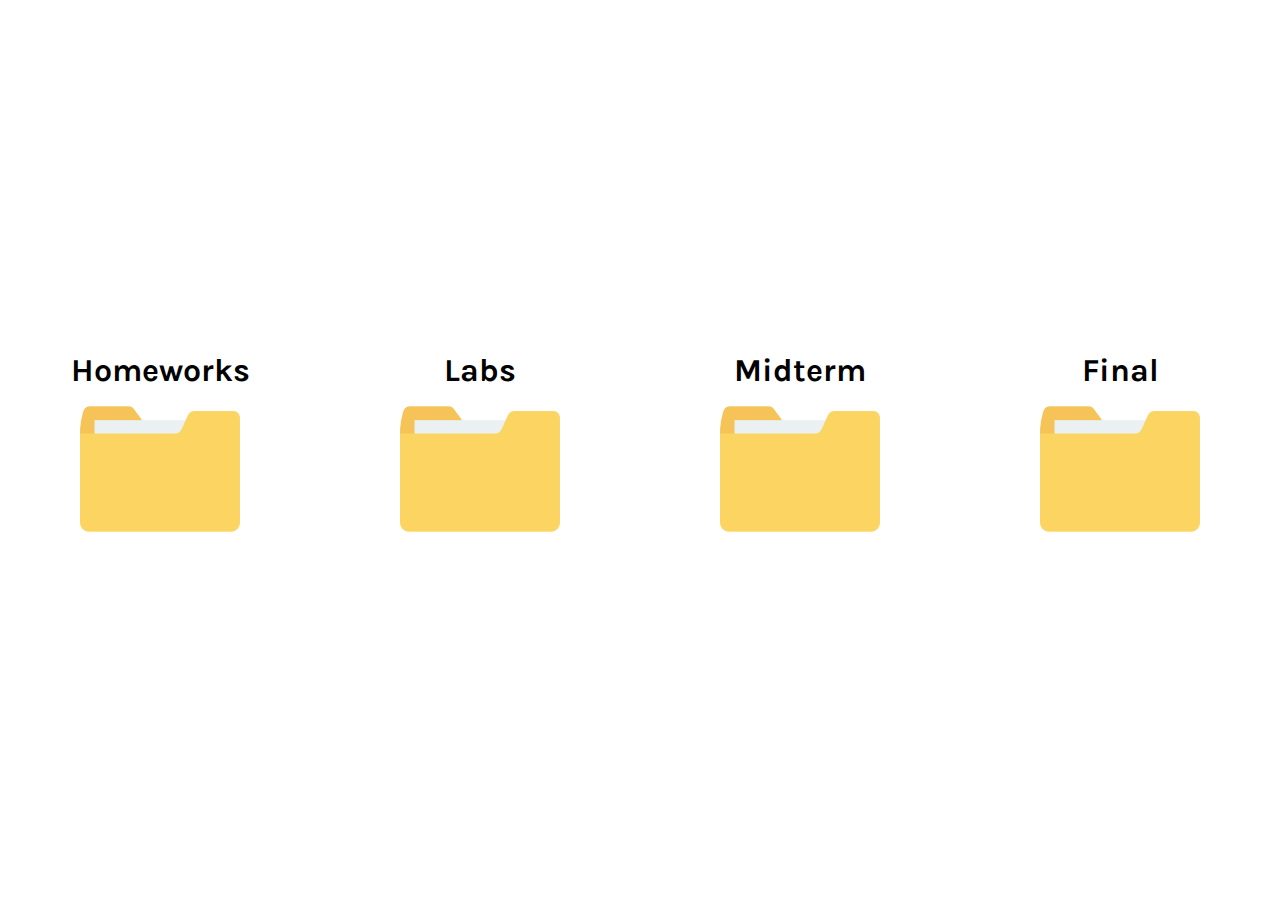
<file: index.html>
<!DOCTYPE html>
<html>
    <head>
        <link rel = "stylesheet" href = "https://fonts.googleapis.com/css?family=Karla">
        <link rel = "stylesheet" href = "DONOTTOUCH/css/main-page.css">
    </head>
    <body>
        <div id = "overall-container">
            <div class = "home-page-folder">
                <h1>
                    Homeworks
                </h1>
                <a href = "homeworks/index.html">
                    <img src = "DONOTTOUCH/images/folder.png">
                </a>
            </div>
            <div class = "home-page-folder">
                <h1>
                    Labs
                </h1>
                <a href = "labs/index.html">
                    <img src = "DONOTTOUCH/images/folder.png">
                </a>
            </div>
            <div class = "home-page-folder">
                <h1>
                    Midterm
                </h1>
                <a href = "midterm/index.html">
                    <img src = "DONOTTOUCH/images/folder.png">
                </a>
            </div>
            <div class = "home-page-folder">
                <h1>
                    Final
                </h1>
                <a href = "final/index.html">
                    <img src = "DONOTTOUCH/images/folder.png">
                </a>
            </div>
        </div>
    </body>
</html>
</file>
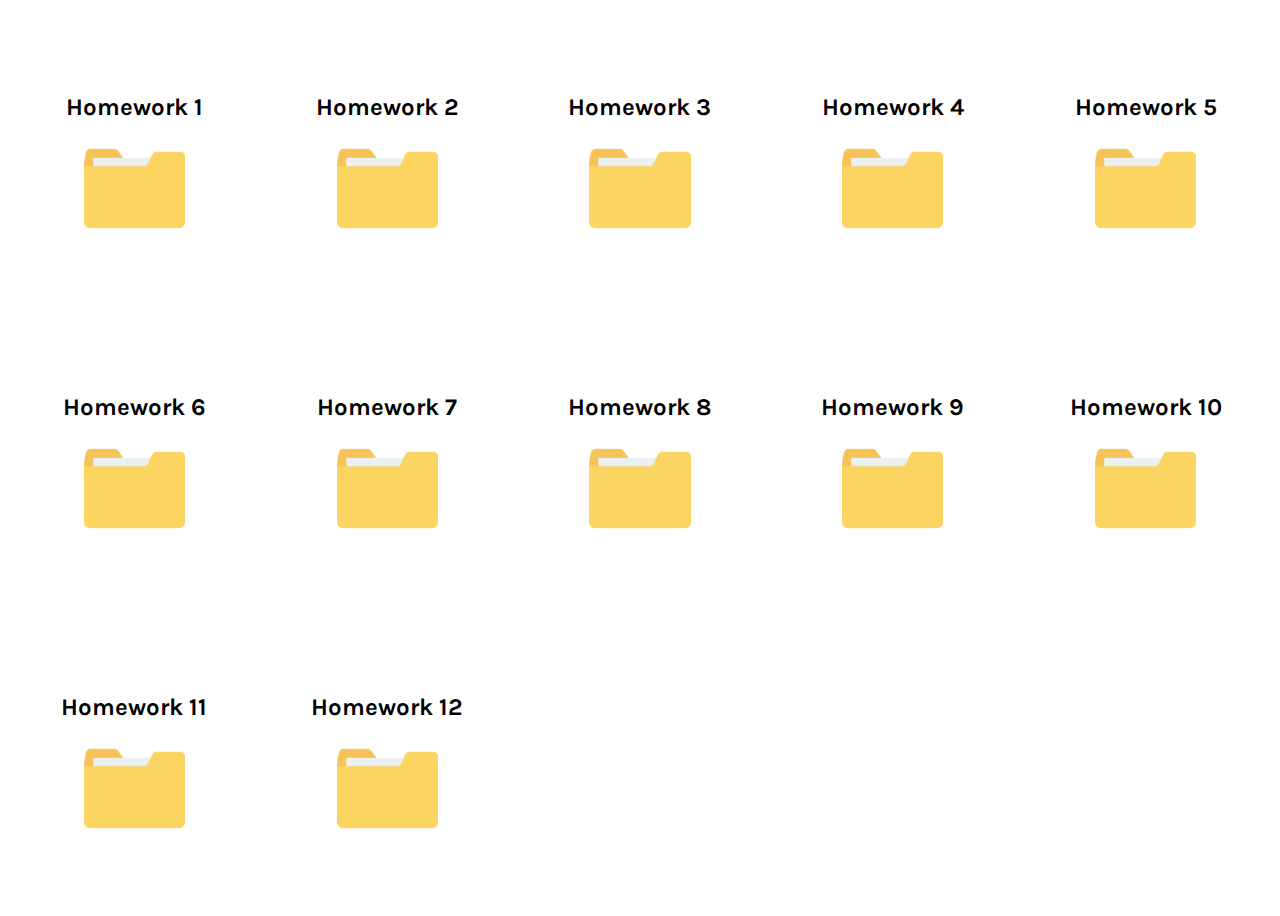
<file: homeworks/index.html>
<!DOCTYPE html>
<html>
    <head>
        <link rel = "stylesheet" href = "https://fonts.googleapis.com/css?family=Karla">
        <link rel = "stylesheet" href = "../DONOTTOUCH/css/subdirectory.css">
    </head>
    <body>
        <div id = "overall-container">
            <div class = "home-page-folder">
                <h1>
                    Homework 1
                </h1>
                <a href = "hw1/index.html">
                    <img src = "../DONOTTOUCH/images/folder.png">
                </a>
            </div>
            <div class = "home-page-folder">
                <h1>
                    Homework 2
                </h1>
                <a href = "hw2/index.html">
                    <img src = "../DONOTTOUCH/images/folder.png">
                </a>
            </div>
            <div class = "home-page-folder">
                <h1>
                    Homework 3
                </h1>
                <a href = "hw3/index.html">
                    <img src = "../DONOTTOUCH/images/folder.png">
                </a>
            </div>
            <div class = "home-page-folder">
                <h1>
                    Homework 4
                </h1>
                <a href = "hw4/index.html">
                    <img src = "../DONOTTOUCH/images/folder.png">
                </a>
            </div>
            <div class = "home-page-folder">
                <h1>
                    Homework 5
                </h1>
                <a href = "hw5/index.html">
                    <img src = "../DONOTTOUCH/images/folder.png">
                </a>
            </div>
            <div class = "home-page-folder">
                <h1>
                    Homework 6
                </h1>
                <a href = "hw6/index.html">
                    <img src = "../DONOTTOUCH/images/folder.png">
                </a>
            </div>
            <div class = "home-page-folder">
                <h1>
                    Homework 7
                </h1>
                <a href = "hw7/index.html">
                    <img src = "../DONOTTOUCH/images/folder.png">
                </a>
            </div>
            <div class = "home-page-folder">
                <h1>
                    Homework 8
                </h1>
                <a href = "hw8/index.html">
                    <img src = "../DONOTTOUCH/images/folder.png">
                </a>
            </div>
            <div class = "home-page-folder">
                <h1>
                    Homework 9
                </h1>
                <a href = "hw9/index.html">
                    <img src = "../DONOTTOUCH/images/folder.png">
                </a>
            </div>
            <div class = "home-page-folder">
                <h1>
                    Homework 10
                </h1>
                <a href = "hw10/index.html">
                    <img src = "../DONOTTOUCH/images/folder.png">
                </a>
            </div>
            <div class = "home-page-folder">
                <h1>
                    Homework 11
                </h1>
                <a href = "hw11/index.html">
                    <img src = "../DONOTTOUCH/images/folder.png">
                </a>
            </div>
            <div class = "home-page-folder">
                <h1>
                    Homework 12
                </h1>
                <a href = "hw12/index.html">
                    <img src = "../DONOTTOUCH/images/folder.png">
                </a>
            </div>
        </div>
    </body>
</html>
</file>
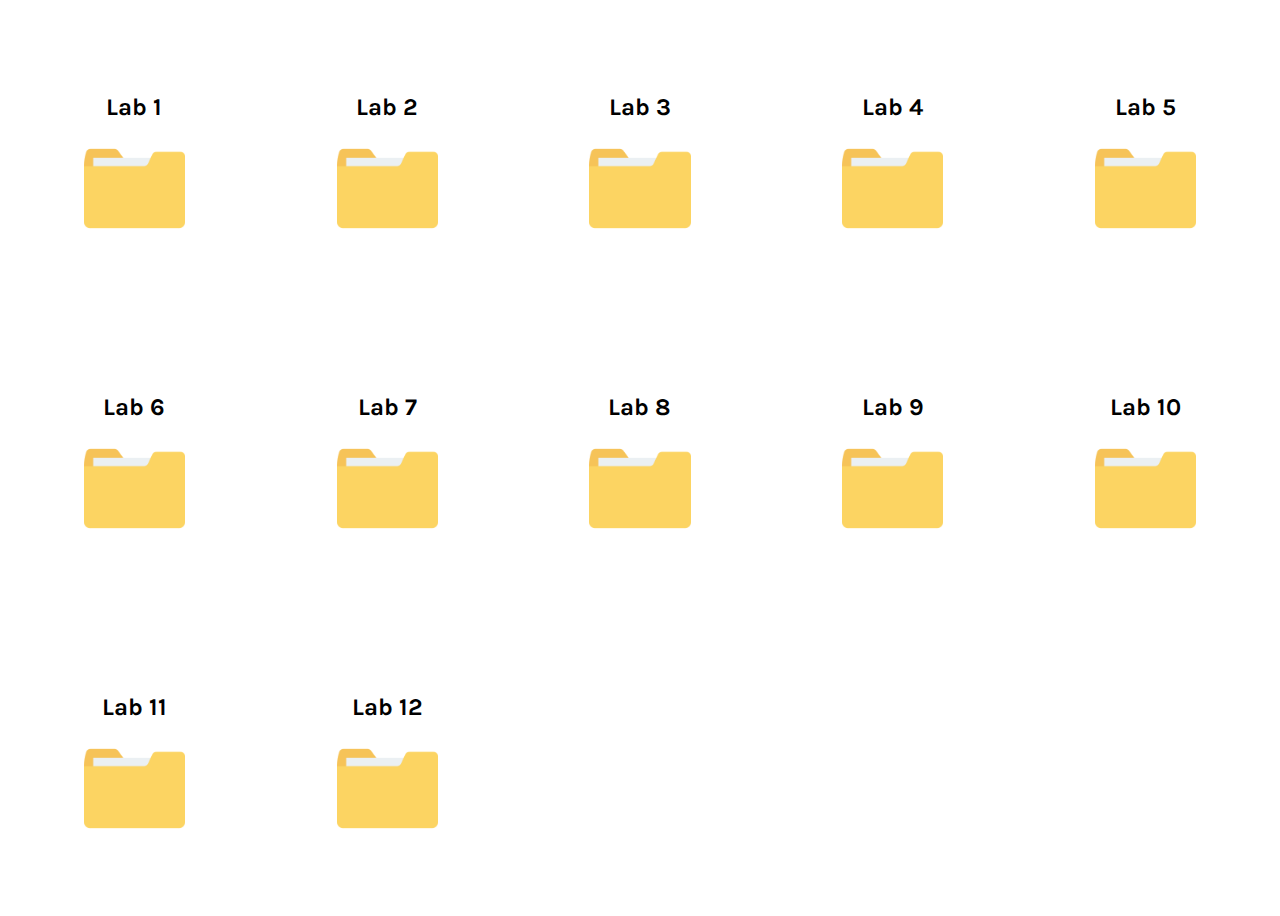
<file: labs/index.html>
<!DOCTYPE html>
<html>
    <head>
        <link rel = "stylesheet" href = "https://fonts.googleapis.com/css?family=Karla">
        <link rel = "stylesheet" href = "../DONOTTOUCH/css/subdirectory.css">
    </head>
    <body>
        <div id = "overall-container">
            <div class = "home-page-folder">
                <h1>
                    Lab 1
                </h1>
                <a href = "lab1/index.html">
                    <img src = "../DONOTTOUCH/images/folder.png">
                </a>
            </div>
            <div class = "home-page-folder">
                <h1>
                    Lab 2
                </h1>
                <a href = "lab2/index.html">
                    <img src = "../DONOTTOUCH/images/folder.png">
                </a>
            </div>
            <div class = "home-page-folder">
                <h1>
                    Lab 3
                </h1>
                <a href = "lab3/index.html">
                    <img src = "../DONOTTOUCH/images/folder.png">
                </a>
            </div>
            <div class = "home-page-folder">
                <h1>
                    Lab 4
                </h1>
                <a href = "lab4/index.html">
                    <img src = "../DONOTTOUCH/images/folder.png">
                </a>
            </div>
            <div class = "home-page-folder">
                <h1>
                    Lab 5
                </h1>
                <a href = "lab5/index.html">
                    <img src = "../DONOTTOUCH/images/folder.png">
                </a>
            </div>
            <div class = "home-page-folder">
                <h1>
                    Lab 6
                </h1>
                <a href = "lab6/index.html">
                    <img src = "../DONOTTOUCH/images/folder.png">
                </a>
            </div>
            <div class = "home-page-folder">
                <h1>
                    Lab 7
                </h1>
                <a href = "lab7/index.html">
                    <img src = "../DONOTTOUCH/images/folder.png">
                </a>
            </div>
            <div class = "home-page-folder">
                <h1>
                    Lab 8
                </h1>
                <a href = "lab8/index.html">
                    <img src = "../DONOTTOUCH/images/folder.png">
                </a>
            </div>
            <div class = "home-page-folder">
                <h1>
                    Lab 9
                </h1>
                <a href = "lab9/index.html">
                    <img src = "../DONOTTOUCH/images/folder.png">
                </a>
            </div>
            <div class = "home-page-folder">
                <h1>
                    Lab 10
                </h1>
                <a href = "lab10/index.html">
                    <img src = "../DONOTTOUCH/images/folder.png">
                </a>
            </div>
            <div class = "home-page-folder">
                <h1>
                    Lab 11
                </h1>
                <a href = "lab11/index.html">
                    <img src = "../DONOTTOUCH/images/folder.png">
                </a>
            </div>
            <div class = "home-page-folder">
                <h1>
                    Lab 12
                </h1>
                <a href = "lab12/index.html">
                    <img src = "../DONOTTOUCH/images/folder.png">
                </a>
            </div>
        </div>
    </body>
</html>
</file>
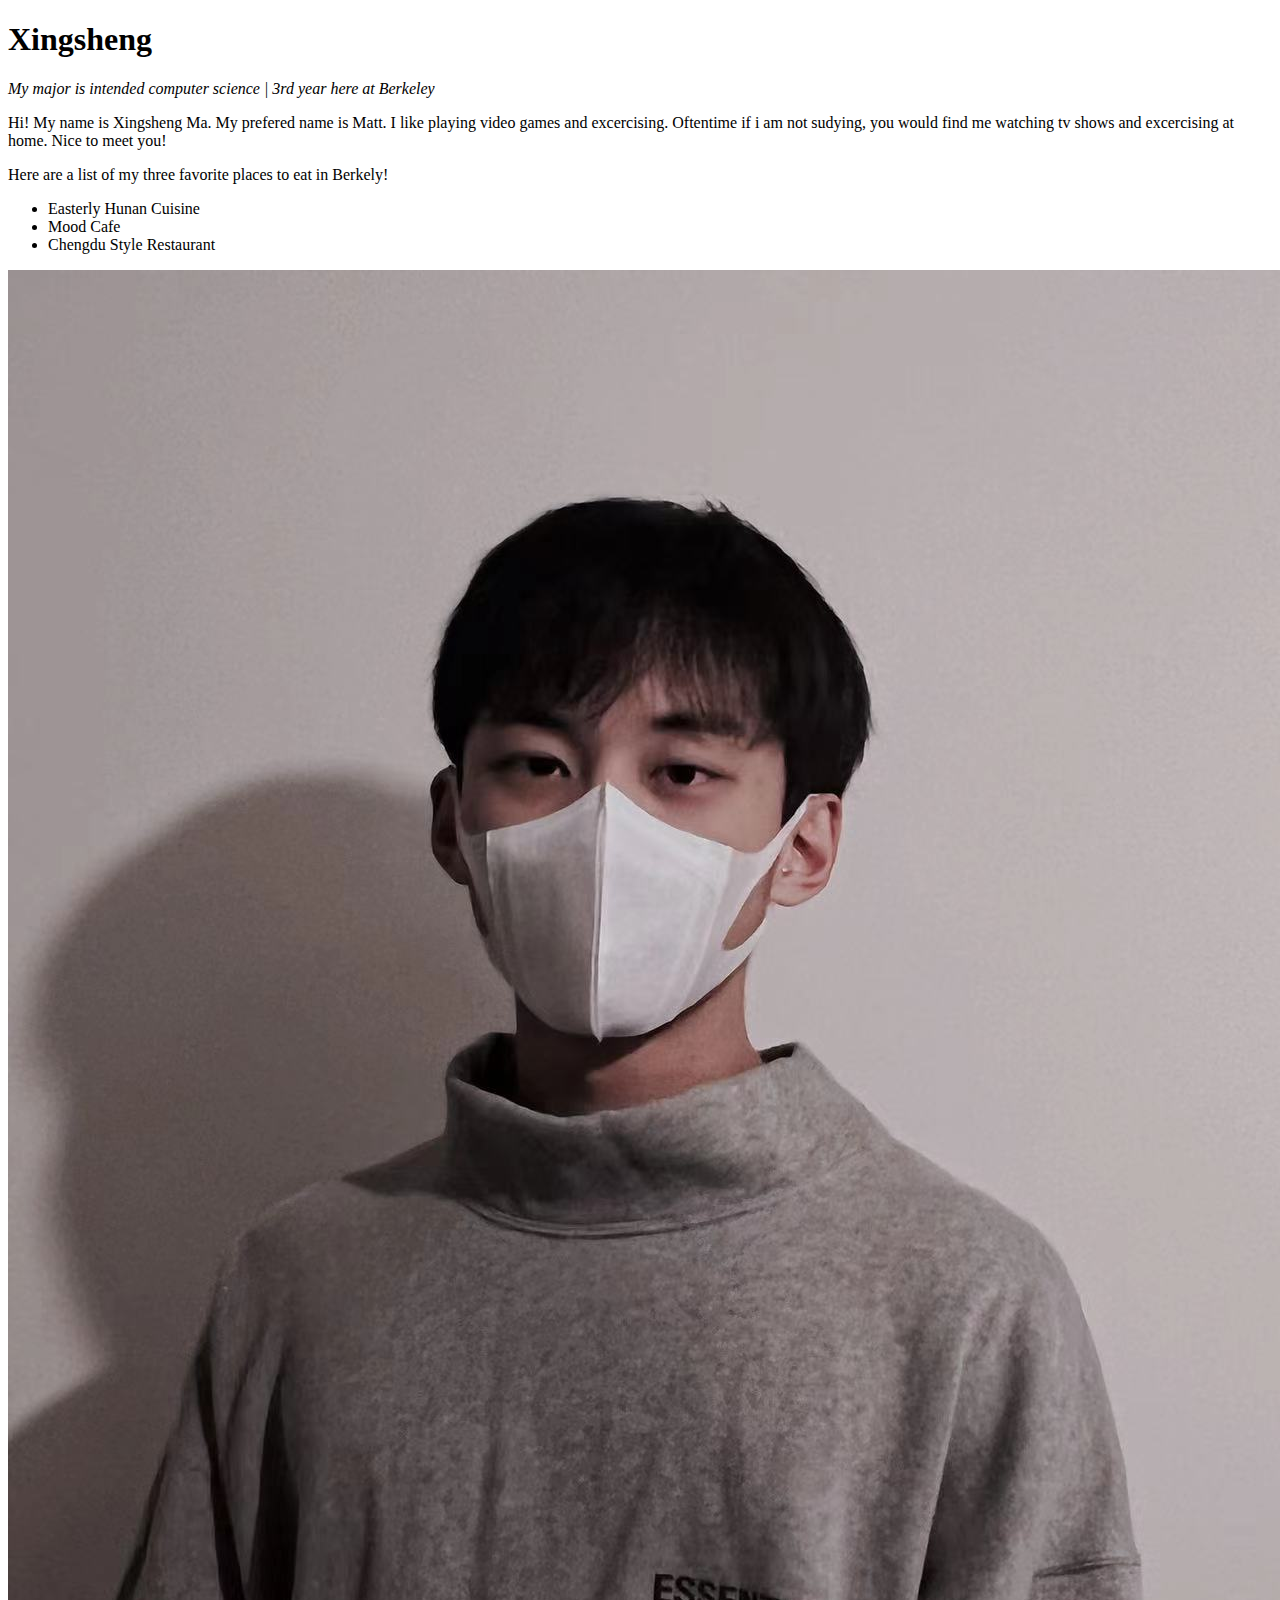
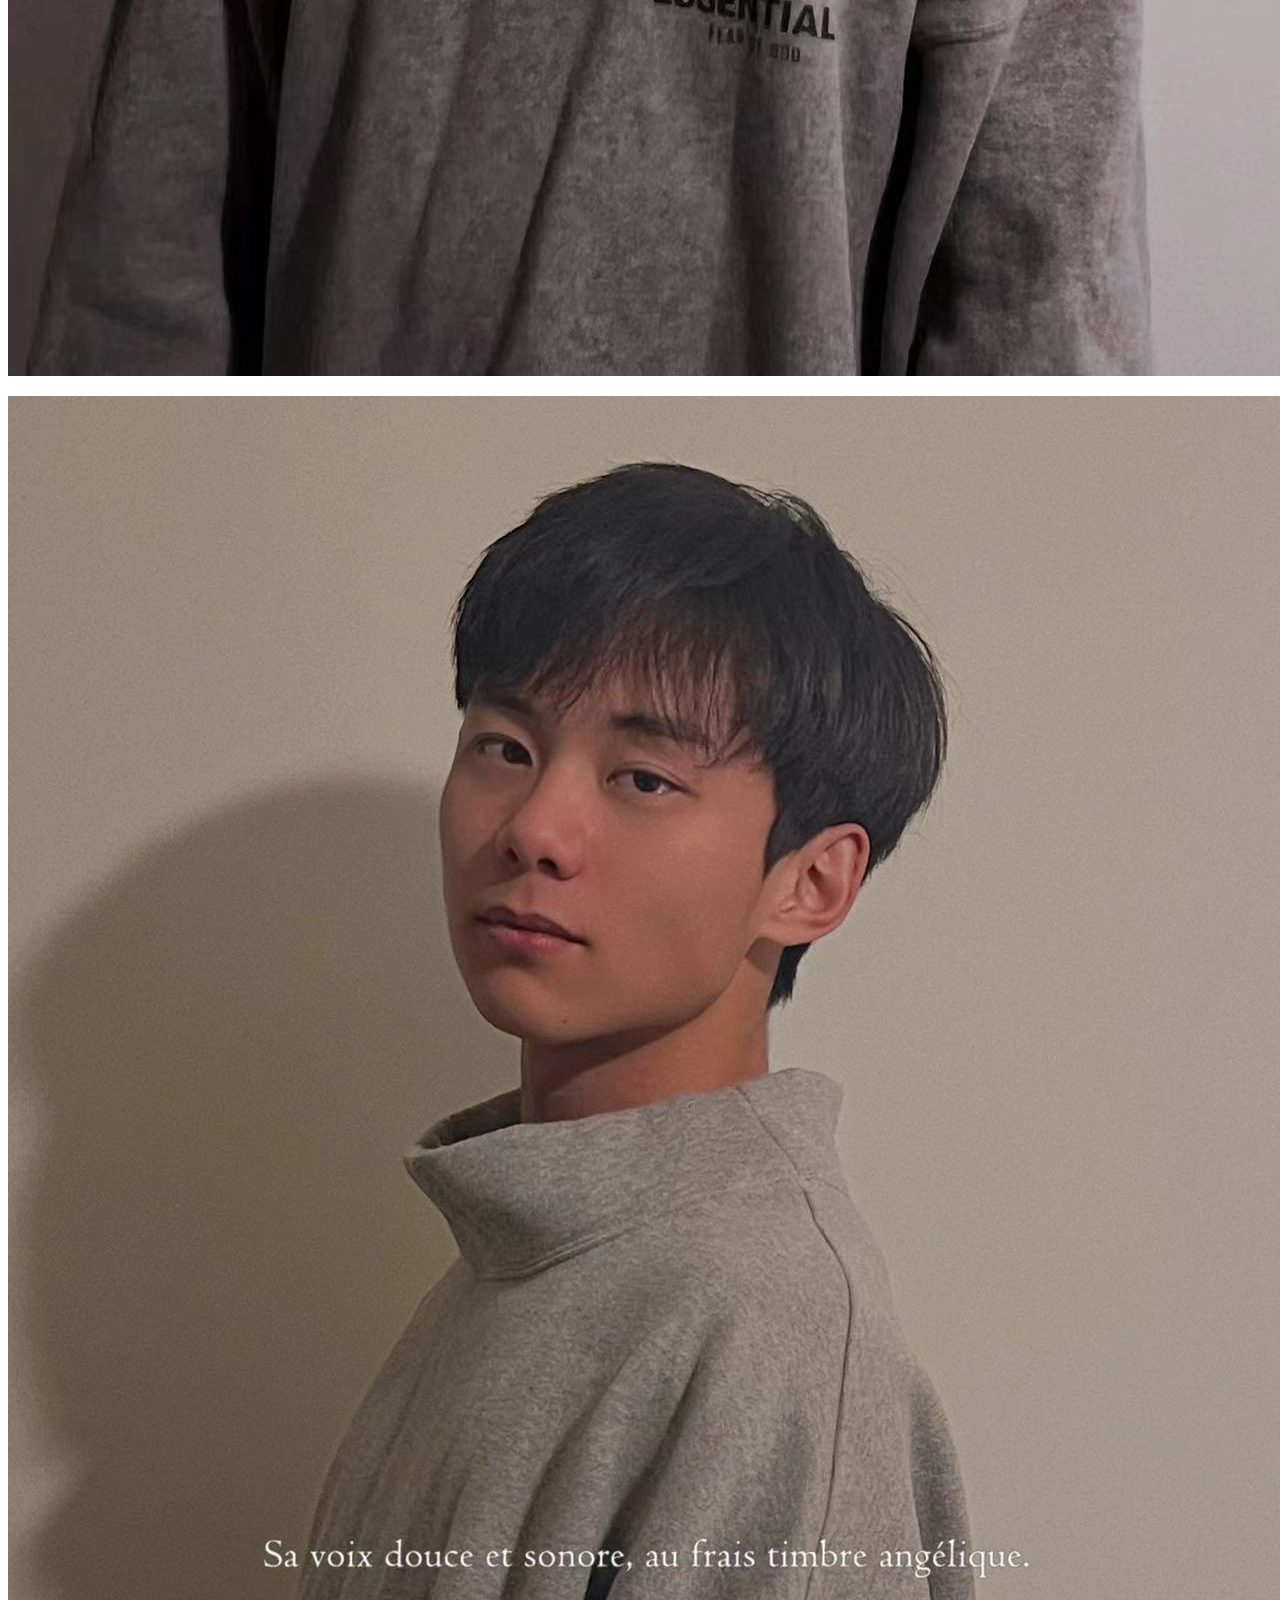
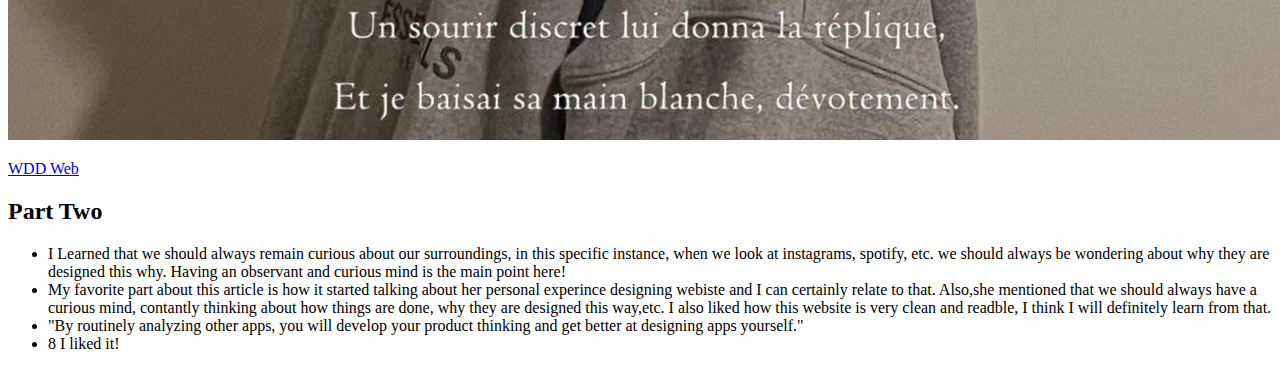
<file: homeworks/hw1/index.html>
<!doctype html>
<html>
    <head>
        <title>Xingsheng's Website</title>
    </head>

    <body>
        <h1>Xingsheng</h1>
        <em>My major is intended computer science | 3rd year here at Berkeley</em>
        
        <p>Hi! My name is Xingsheng Ma. My prefered name is Matt. I like playing video games and excercising. Oftentime if i am not sudying, you would find me watching tv shows and excercising at home. Nice to meet you! </p>
        <p>Here are a list of my three favorite places to eat in Berkely!</p>
        <ul>
            <li>Easterly Hunan Cuisine</li>
            <li>Mood Cafe</li>
            <li>Chengdu Style Restaurant</li>
        </ul>
        <p><img src="img/selfie.JPG" /></p>
        <p><img src="img/selfie2.JPG" /></p>

        <div>
            <a href="https://webdesigndecal.github.io/">WDD Web</a> 
        </div>

        <h2>Part Two</h2>
        <ul>
            <li>I Learned that we should always remain curious about our surroundings, in this specific instance, when we look at instagrams, spotify, etc. we should always be wondering about why they are designed this why. Having an observant and curious mind is the main point here!</li>
            <li>My favorite part about this article is how it started talking about her personal experince designing webiste and I can certainly relate to that. Also,she mentioned that we should always have a curious mind, contantly thinking about how things are done, why they are designed this way,etc. I also liked how this website is very clean and readble, I think I will definitely learn from that. </li>
            <li> "By routinely analyzing other apps, you will develop your product thinking and get better at designing apps yourself."</li>
            <li>8 I liked it!</li>
        
        </ul>
    </body>
</html>
</file>
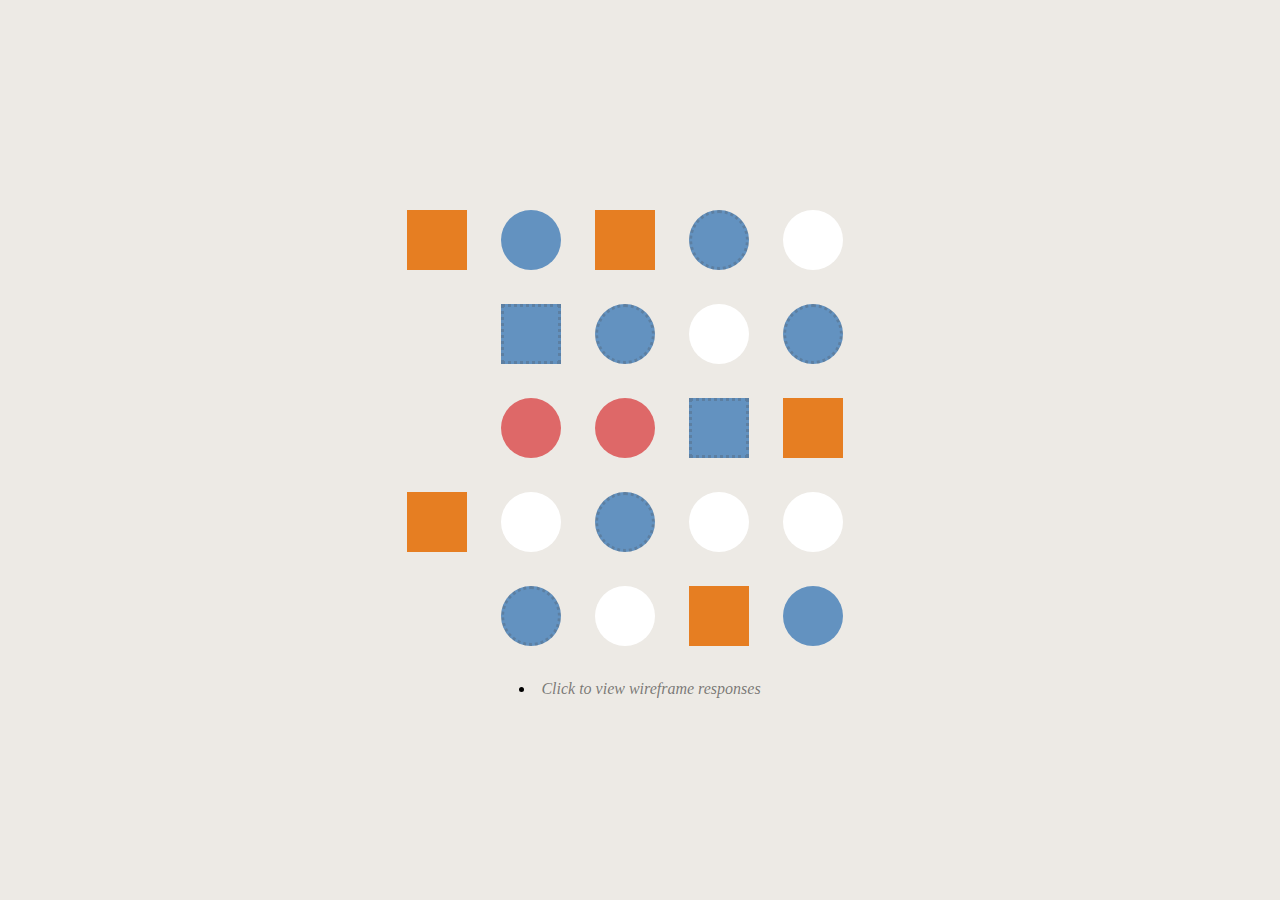
<file: homeworks/hw2/index.html>
<html>
	<head>
		<title>Fiddling with shapes</title>
		<!-- What file should we link in this <head> tag? -->
			<link rel="stylesheet" type="text/css"
					href="assets/css/style.css"/>
	</head>
<body>
	<div id="container">
		<div id="first-row" class="row">
			<div class="square"></div>
			<div class="circle green"></div>
			<div class="square"></div>
			<div class="circle fancy"></div>
			<div class="circle"></div>
		</div>

		<div id="second-row" class="row">
			<div class="circle"></div>
			<div class="square fancy"></div>
			<div class="circle fancy"></div>
			<div class="circle"></div>
			<div class="circle fancy green"></div>
		</div>

		<div id="third-row" class="row">
			<div class="circle"></div>
			<div class="circle green"></div>
			<div class="circle"></div>
			<div class="square fancy"></div>
			<div class="square"></div>
		</div>

		<div id="fourth-row" class="row">
			<div class="square"></div>
			<div class="circle"></div>
			<div class="circle fancy"></div>
			<div class="circle"></div>
			<div class="circle"></div>
		</div>

		<div id="fifth-row" class="row">
			<div class="circle"></div>
			<div class="circle fancy"></div>
			<div class="circle"></div>
			<div class="square"></div>
			<div class="circle green"></div>
		</div>

		<li><a href="wireframes.html">Click to view wireframe responses</a></li>
	</div>
</body>
</html>
</file>
<file: DONOTTOUCH/css/main-page.css>
body {
    padding: 0;
    margin: 0;
}

a {
    display: flex;
    flex-direction: row;
    justify-content: center;
    flex-wrap: wrap;
}

img {
    width: 50%;
}

h1 {
    font-family: 'Karla';
    padding: 0;
    margin: 0;
}

#overall-container {
    height: 100vh;
    display: flex;
    flex-direction: row;
    justify-content: center;
    align-items: center;
}

.home-page-folder {
    display: flex;
    flex-direction: column;
    justify-content: center;
    align-items: center;
}
</file>
<file: DONOTTOUCH/css/subdirectory.css>
img {
    width: 40%;
}

div {
    font-family: 'Karla';
    font-size: 12px;
}

#overall-container {
    display: flex;
    flex-direction: row;
    justify-content: flex-start;
    align-items: center;
    flex-wrap: wrap;
    height: 100vh;
}

.home-page-folder {
    display: flex;
    flex-direction: column;
    justify-content: center;
    align-items: center;
    margin: 0;
    padding: 0;
    width: 20%;
}

a {
    display: flex;
    justify-content: center;
    margin: 0;
    padding: 0;
}
</file>
<file: homeworks/hw2/assets/css/style.css>
body {
	font-family: 'Karla';
	background: #edeae5;
	width: 100%;
	height: 100%;
	position: relative;
	margin: 0px;
    text-align: center;
}

a {
    text-decoration: none;
    color: rgba(0,0,0,0.5);
    font-style: italic;
    transition: 0.4s;
}

a:hover {
    color: rgba(0, 0, 0, 0.7);
}

div {
	transition: linear 0.2s;
}

#container {
    width: 480px;
    height: 480px;
    position: absolute;
    top: calc(50% - 240px);
    left: calc(50% - 240px);
}
.circle {
    width: 60px;
    height: 60px;
    background: white;
    display: inline-block;
    margin-right: 30px;
    border-radius: 50%;
}
.square {
    width: 60px;
    height: 60px;
    background: #e67e22;
    display: inline-block;
    margin-right: 30px;
}
.row {
    margin-bottom: 30px;
}
/*why not circle green but green?*/
/*circle would work here*/
#third-row .circle {
    background: #de6868
}
/* why would this green work? why not circle green as they are in the html page */
.green {
    background: #78c272;
}
.fancy {
    border: 3px inset rgba(74, 74, 74, 0.25);
    width: 54px;
    height: 54px;
    border-style: dotted;
}

.circle:first-child {
    opacity: 0; 
}

.green, .fancy, .green.fancy {
    background: #6392c0
}

.circle:hover {
    opacity: 0.5; 
}

#second-row .circle:hover {
    transform: scale(1.25);
}
</file>
